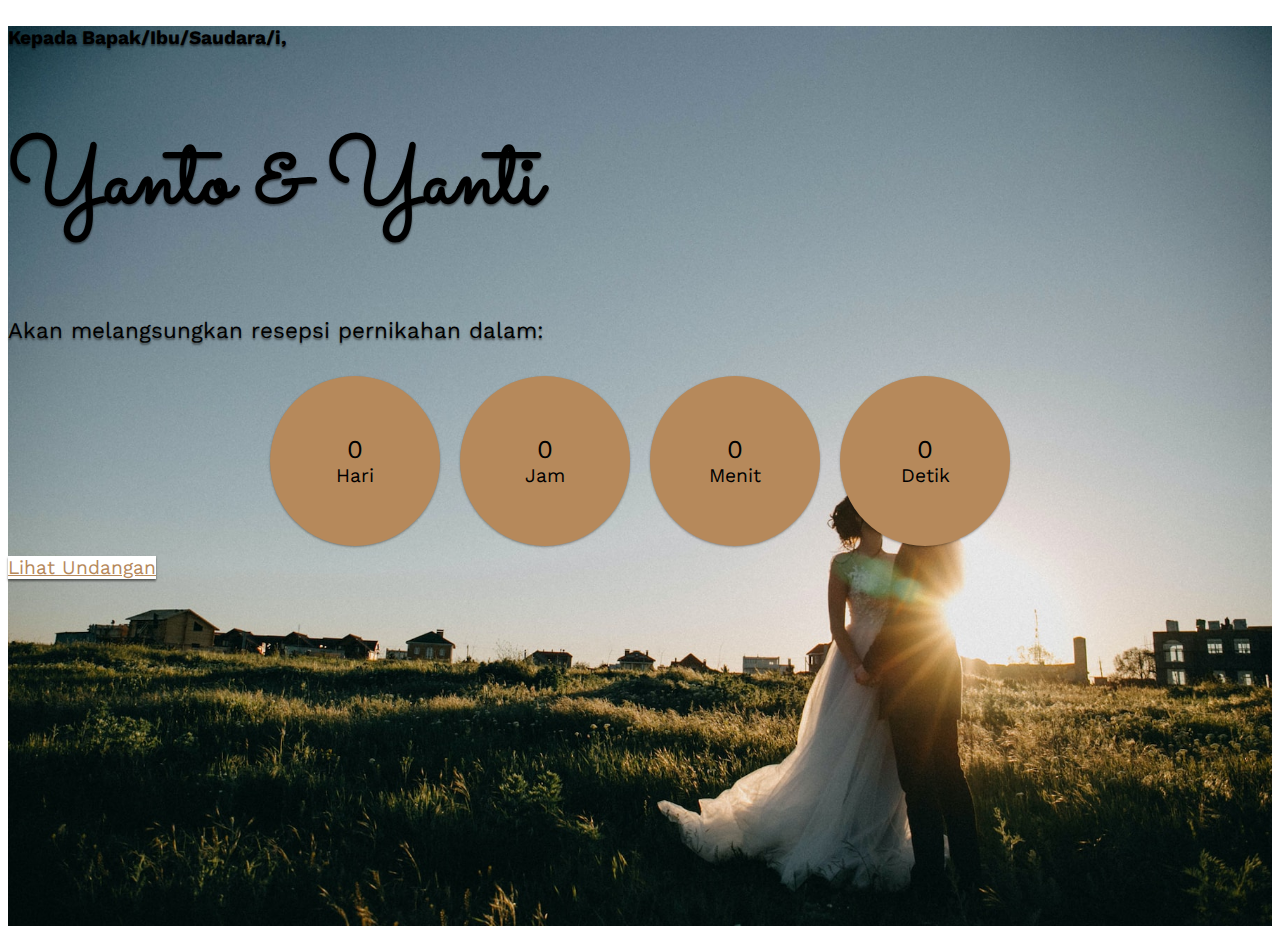
<file: index.html>
<!DOCTYPE html>
<html lang="en">
  <head>
    <meta charset="utf-8" />
    <meta name="viewport" content="width=device-width, initial-scale=1" />
    <title>Undangan Pernikahan</title>

    <!-- Bootstrap 5.3 -->
    <link
      href="https://cdn.jsdelivr.net/npm/bootstrap@5.3.0/dist/css/bootstrap.min.css"
      rel="stylesheet"
      integrity="sha384-9ndCyUaIbzAi2FUVXJi0CjmCapSmO7SnpJef0486qhLnuZ2cdeRhO02iuK6FUUVM"
      crossorigin="anonymous"
    />

    <!-- Font Family Sacramento dan Work Sans -->

    <link rel="preconnect" href="https://fonts.googleapis.com" />
    <link rel="preconnect" href="https://fonts.gstatic.com" crossorigin />
    <link
      href="https://fonts.googleapis.com/css2?family=Sacramento&family=Work+Sans:wght@100;400;600;700&display=swap"
      rel="stylesheet"
    />

    <!-- Simply Countdown -->
    <link rel="stylesheet" href="countdown/simplyCountdown.theme.default.css" />
    <!-- Simply Countdown JS -->
    <script src="countdown/simplyCountdown.min.js"></script>
    <!-- My Style CSS -->
    <link rel="stylesheet" href="style.css" />
  </head>
  <body>
    <!-- Hero Start -->

    <section
      id="hero"
      class="hero w-100 h-100 p-3 mx-auto text-center d-flex justify-content-center align-items-center text-white"
    >
      <main>
        <h4>Kepada Bapak/Ibu/Saudara/i,</h4>
        <h1>Yanto & Yanti</h1>
        <p>Akan melangsungkan resepsi pernikahan dalam:</p>
        <div class="simply-countdown"></div>
        <a href="undangan.html" class="btn btn-lg mt-4">Lihat Undangan</a>
      </main>
    </section>

    <!-- Hero End -->

    <!-- Script Boostrap 5.3 -->
    <script
      src="https://cdn.jsdelivr.net/npm/bootstrap@5.3.0/dist/js/bootstrap.bundle.min.js"
      integrity="sha384-geWF76RCwLtnZ8qwWowPQNguL3RmwHVBC9FhGdlKrxdiJJigb/j/68SIy3Te4Bkz"
      crossorigin="anonymous"
    ></script>

    <!-- Script Simply Countdown -->
    <script>
      simplyCountdown(".simply-countdown", {
        year: 2023, // required
        month: 10, // required
        day: 15, // required
        hours: 8, // Default is 0 [0-23] integer
        minutes: 0, // Default is 0 [0-59] integer
        words: {
          //words displayed into the countdown
          days: { singular: "Hari", plural: "Hari" },
          hours: { singular: "Jam", plural: "Jam" },
          minutes: { singular: "Menit", plural: "Menit" },
          seconds: { singular: "Detik", plural: "Detik" },
        },
      });
    </script>
  </body>
</html>
</file>
<file: countdown/simplyCountdown.theme.default.css>
.simply-countdown {
  overflow: hidden;
  display: table;
  font-family: "Arial", sans-serif;
  color: #000000;
  margin: auto;
}
.simply-countdown > .simply-section {
  width: 50px;
  height: 50px;
  padding: 60px;
  display: flex;
  align-items: center;
  justify-content: center;
  float: left;
  margin: 10px;
  background: var(--choco);
  box-shadow: 0 1px 3px rgba(0, 0, 0, 0.12), 0 1px 2px rgba(0, 0, 0, 0.24);
  border-radius: 50%;
}
.simply-countdown > .simply-section .simply-amount,
.simply-countdown > .simply-section .simply-word {
  display: block;
  text-align: center;
}

.simply-countdown > .simply-section .simply-amount {
  font-size: 1.6rem;
}
</file>
<file: style.css>
:root {
  --choco: #b6895b;
  --bg: #0a0a0a;
  --shadow: 0 2px 2px rgba(0, 0, 0, 0.5);
}

/* Kumpulan Keyframe Transition dan Animasi */
/* @keyframes blinker {
  50% {
    opacity: 0;
  }
} */
@keyframes fadeIn {
  from {
    opacity: 0;
    transform: translate3d(0, -10%, 0);
  }
  to {
    opacity: 1;
    transform: translate3d(0, 0, 0);
  }
}

/* @keyframes fadeIn {
  from {
    opacity: 0;
  }

  to {
    opacity: 1;
  }
} */

body {
  font-size: 1.2rem;
  font-family: "Work Sans", sans-serif;
}

.hero::before {
  content: "";
  position: absolute;
  background-size: cover;
  background-position: center;
  min-height: 100vh;
  width: 100%;
  height: 100%;
  background-image: url(img/bg-wedding.jpg);
  z-index: -1;
}

.hero {
  position: relative;
  min-height: 100vh;
}

.hero h1,
.hero h4,
.hero p {
  text-shadow: var(--shadow);
}

.hero h1 {
  font-size: 6rem;
  font-family: "Sacramento", cursive;
  animation: fadeIn 2s ease-in-out;
}

.hero p {
  font-size: 1.4rem;
}

.hero a {
  /* margin-top: 4rem; */
  color: var(--choco);
  background-color: white;
  box-shadow: var(--shadow);
  /* animation: blinker 1s linear infinite; */
}

.hero a:hover {
  background-color: var(--choco);
  color: white;
}
.simply-countdown > .simply-section {
  font-family: "Work Sans", sans-serif;
}
/* Media Query */
/* Laptop */
@media (max-width: 992px) {
  html {
    font-size: 75%;
  }
  .simply-countdown > .simply-section {
    padding: 70px;
  }
}
/* Tablet */
@media (max-width: 992px) {
  html {
    font-size: 65%;
  }
  .simply-countdown > .simply-section {
    padding: 60px;
    margin: 5px;
  }
}

/* Smartphone */
@media (max-width: 576px) {
  html {
    font-size: 60%;
  }
  .simply-countdown > .simply-section {
    padding: 35px;
    margin: 3px;
  }
}
</file>
